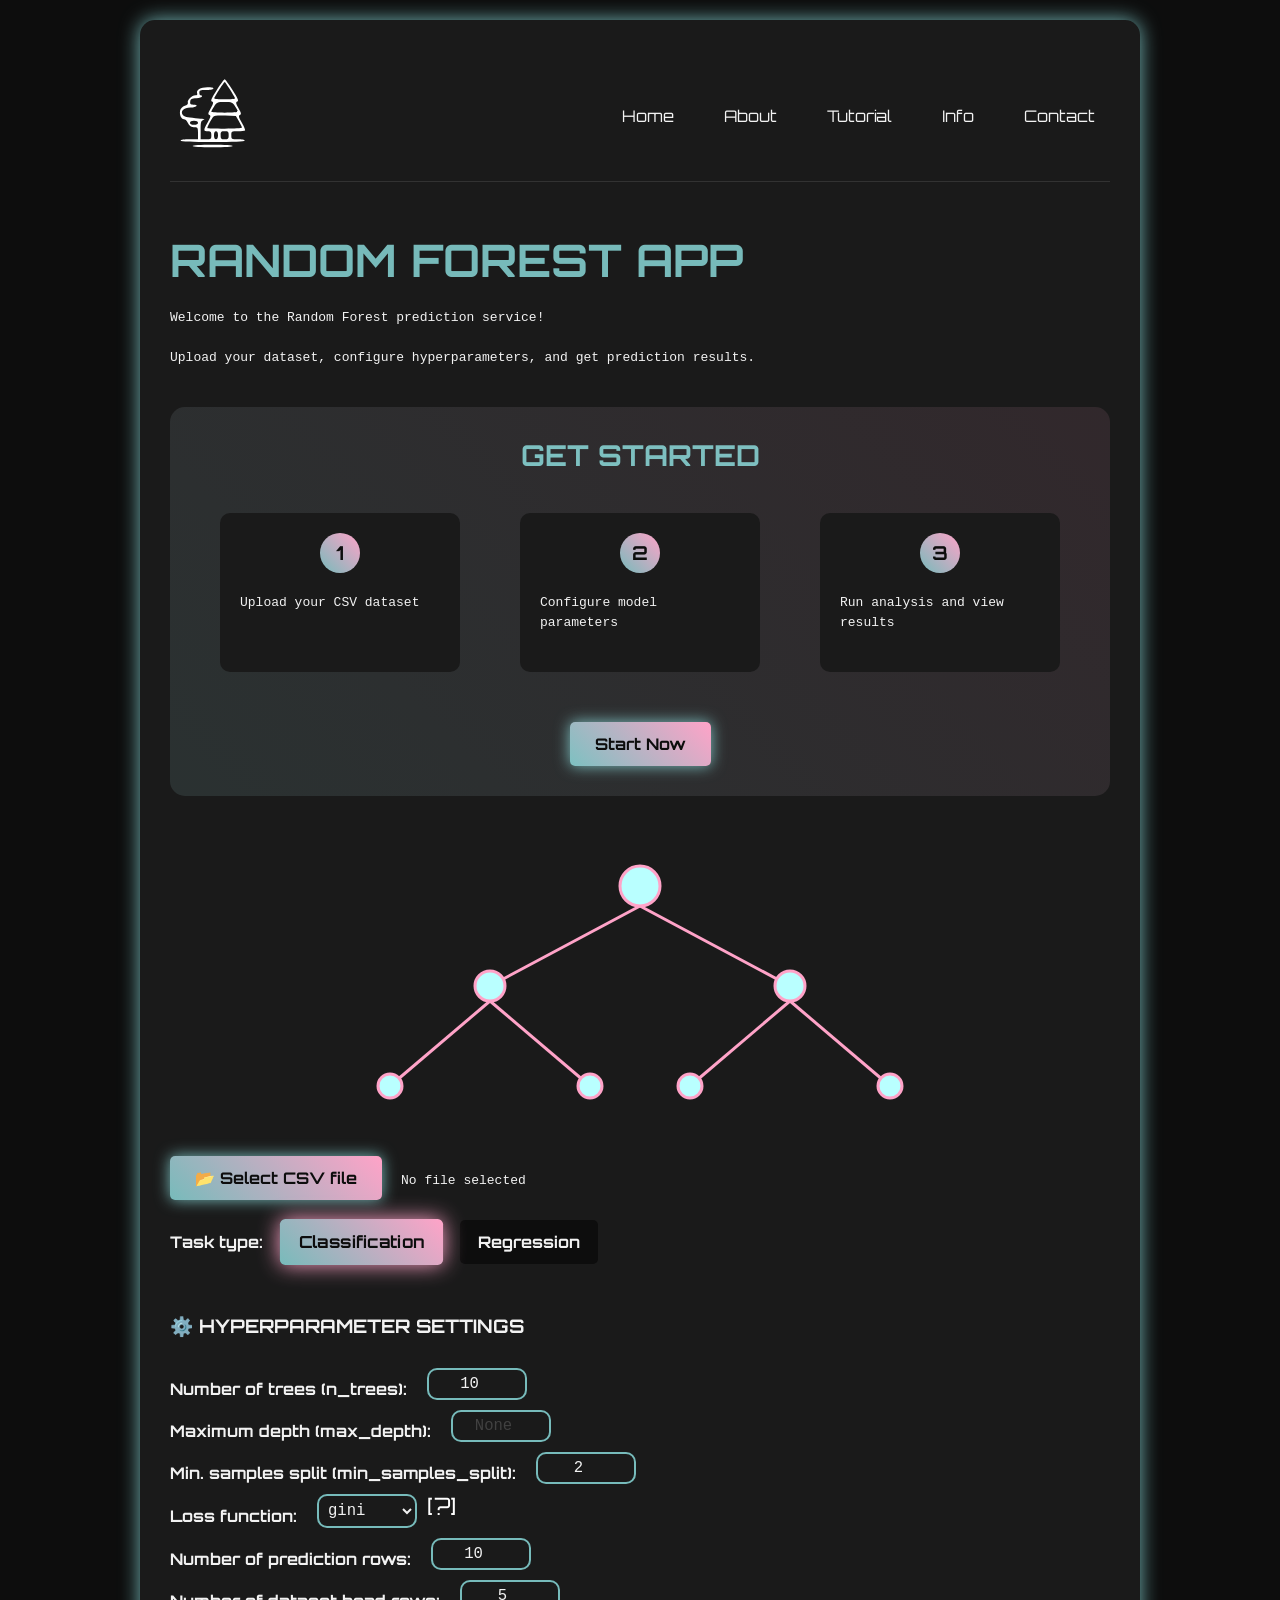
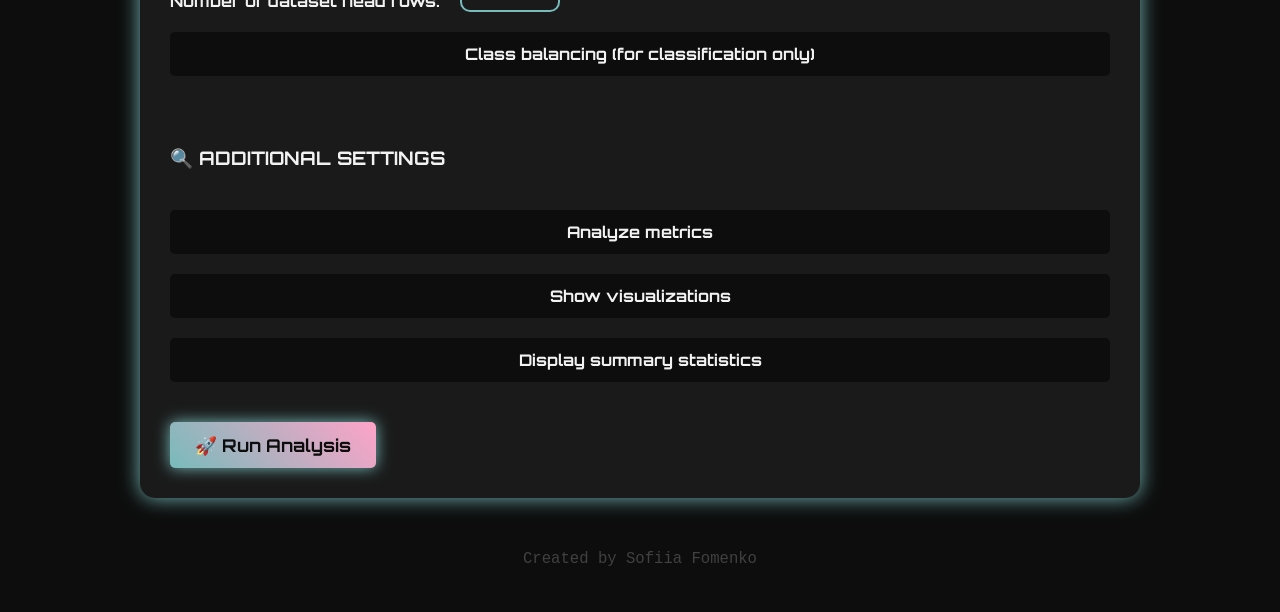
<file: templates/index.html>
<!DOCTYPE html>
<html lang="en">
  <head>
    <meta charset="UTF-8">
    <meta name="viewport" content="width=device-width, initial-scale=1.0">
    <link rel="stylesheet" href="../static/css/style.css">
    <title>Random Forest</title>
  </head>
  <body>
    <div class="container">
      <!-- Navigačné menu -->
      <div class="nav-container">
        <div class="logo" data-page="home">
          <!-- SVG logo -->
          <svg version="1.0" xmlns="http://www.w3.org/2000/svg"
            width="64.000000pt" height="64.000000pt"
            viewBox="0 0 64.000000 64.000000"
            preserveAspectRatio="xMidYMid meet">
            <g
              transform="translate(0.000000,64.000000) scale(0.100000,-0.100000)"
              fill="white" stroke="none">
              <!-- Cesta SVG -->
              <path
                d="M351 490 c-41 -64 -48 -82 -36 -86 13 -5 12 -13 -9 -51 -21 -37 -23
            -45 -10 -50 12 -4 9 -15 -15 -58 -32 -56 -31 -65 6 -65 19 0 23 -5 23 -30 0
            -28 -2 -30 -40 -30 l-40 0 0 69 c0 62 2 69 23 77 15 5 -3 9 -62 13 -65 5 -86
            10 -95 23 -19 30 4 53 58 56 48 3 66 22 20 22 -21 0 -25 4 -22 23 2 18 10 23
            46 25 23 2 42 7 42 13 0 5 -4 9 -10 9 -5 0 -10 9 -10 20 0 17 7 20 49 20 28 0
            53 5 56 10 4 6 -13 10 -44 10 -52 0 -87 -21 -77 -46 3 -9 -2 -14 -14 -14 -25
            0 -63 -37 -56 -55 3 -8 -6 -17 -23 -23 -18 -6 -31 -20 -35 -36 -7 -30 8 -66
            29 -66 8 0 20 -10 26 -22 15 -29 28 -38 57 -38 19 0 22 -5 22 -45 l0 -45 -65
            0 c-37 0 -65 -4 -65 -10 0 -6 87 -10 240 -10 153 0 240 4 240 10 0 6 -22 10
            -50 10 -49 0 -50 1 -50 30 0 29 1 30 48 30 27 0 51 3 55 6 3 3 -7 30 -24 59
            -24 43 -27 54 -15 58 13 5 11 13 -10 50 -21 38 -22 46 -9 51 12 4 5 22 -36 86
            -28 44 -55 80 -59 80 -4 0 -31 -36 -59 -80z m99 3 c19 -32 37 -61 38 -65 2 -5
            -33 -8 -78 -8 -45 0 -80 3 -78 8 9 22 73 122 78 122 3 0 21 -26 40 -57z m39
            -127 c12 -18 21 -36 21 -40 0 -3 -45 -6 -100 -6 -55 0 -100 3 -100 6 0 4 9 22
            21 40 20 32 24 34 79 34 55 0 59 -2 79 -34z m28 -111 c12 -22 23 -43 23 -47 0
            -5 -58 -8 -130 -8 -72 0 -130 2 -130 5 0 9 31 68 43 83 7 9 34 12 91 10 l80
            -3 23 -40z m-307 -10 c0 -10 -10 -15 -30 -15 -20 0 -30 5 -30 15 0 10 10 15
            30 15 20 0 30 -5 30 -15z m150 -95 c0 -20 -5 -30 -15 -30 -10 0 -15 10 -15 30
            0 20 5 30 15 30 10 0 15 -10 15 -30z m80 0 c0 -27 -3 -30 -30 -30 -27 0 -30 3
            -30 30 0 27 3 30 30 30 27 0 30 -3 30 -30z" />
              <path
                d="M170 70 c0 -6 57 -10 150 -10 93 0 150 4 150 10 0 6 -57 10 -150 10
            -93 0 -150 -4 -150 -10z" />
            </g>
          </svg>
        </div>
        <div class="nav-menu">
          <!-- Odkazy na jednotlivé stránky -->
          <a href="#home" class="nav-link active" data-page="home">Home</a>
          <a href="#about" class="nav-link" data-page="about">About</a>
          <a href="#tutorial" class="nav-link" data-page="tutorial">Tutorial</a>
          <a href="#info" class="nav-link" data-page="info">Info</a>
          <a href="#contact" class="nav-link" data-page="contact">Contact</a>
        </div>
      </div>

      <!-- Domovská stránka -->
      <div id="home-page" class="page-container active">
        <h1 class="animated-title">Random Forest App</h1>
        <p class="typewriter">Welcome to the Random Forest prediction
          service!</p>
        <p class="typewriter">Upload your dataset, configure hyperparameters,
          and get prediction results.</p>

        <!-- Sekcia "Začať" -->
        <div class="get-started-container">
          <h2 class="get-started-title">Get Started</h2>
          <div class="get-started-steps">
            <div class="step-card">
              <div class="step-number">1</div>
              <p>Upload your CSV dataset</p>
            </div>
            <div class="step-card">
              <div class="step-number">2</div>
              <p>Configure model parameters</p>
            </div>
            <div class="step-card">
              <div class="step-number">3</div>
              <p>Run analysis and view results</p>
            </div>
          </div>
          <a href="#form-section" class="styled-button">Start Now</a>
        </div>

        <!-- SVG ilustrácia pre Random Forest -->
        <div class="svg-container">
          <svg width="800" height="300" viewBox="0 0 800 300" fill="none"
            xmlns="http://www.w3.org/2000/svg">
            <!-- SVG prvky pre vizualizáciu -->
            <circle cx="400" cy="50" r="20" fill="#b9ffff" stroke="#ffa3c8"
              stroke-width="3" />
            <line x1="400" y1="70" x2="250" y2="150" stroke="#ffa3c8"
              stroke-width="3" />
            <circle cx="250" cy="150" r="15" fill="#b9ffff" stroke="#ffa3c8"
              stroke-width="3" />
            <line x1="250" y1="165" x2="150" y2="250" stroke="#ffa3c8"
              stroke-width="3" />
            <circle cx="150" cy="250" r="12" fill="#b9ffff" stroke="#ffa3c8"
              stroke-width="3" />
            <line x1="250" y1="165" x2="350" y2="250" stroke="#ffa3c8"
              stroke-width="3" />
            <circle cx="350" cy="250" r="12" fill="#b9ffff" stroke="#ffa3c8"
              stroke-width="3" />
            <line x1="400" y1="70" x2="550" y2="150" stroke="#ffa3c8"
              stroke-width="3" />
            <circle cx="550" cy="150" r="15" fill="#b9ffff" stroke="#ffa3c8"
              stroke-width="3" />
            <line x1="550" y1="165" x2="450" y2="250" stroke="#ffa3c8"
              stroke-width="3" />
            <circle cx="450" cy="250" r="12" fill="#b9ffff" stroke="#ffa3c8"
              stroke-width="3" />
            <line x1="550" y1="165" x2="650" y2="250" stroke="#ffa3c8"
              stroke-width="3" />
            <circle cx="650" cy="250" r="12" fill="#b9ffff" stroke="#ffa3c8"
              stroke-width="3" />
          </svg>
        </div>

        <!-- FORMULÁR -->
        <form action="/predict" method="post" enctype="multipart/form-data"
          id="form-section">
          <div class="input-group-file">
            <label for="file" class="custom-file-label">📂 Select CSV
              file</label>
            <input type="file" id="file" name="file" accept=".csv">
            <span class="file-name">No file selected</span>
          </div>

          <!-- Výber úlohy -->
          <div class="input-group-task">
            <label>Task type:</label>
            <input type="radio" id="classification" name="task"
              value="classification" checked>
            <label for="classification">Classification</label>
            <input type="radio" id="regression" name="task" value="regression">
            <label for="regression">Regression</label>
          </div>

          <!-- Nastavenie hyperparametrov -->
          <div class="hyperparams">
            <h3>⚙️ Hyperparameter Settings</h3>
            <div class="input-group">
              <label for="n_trees">Number of trees (n_trees):</label>
              <input type="number" name="n_trees" id="n_trees" value="10"
                min="1">
            </div>

            <div class="input-group">
              <label for="max_depth">Maximum depth (max_depth):</label>
              <input type="number" name="max_depth" id="max_depth"
                placeholder="None">
            </div>

            <div class="input-group">
              <label for="min_samples_split">Min. samples split
                (min_samples_split):</label>
              <input type="number" name="min_samples_split"
                id="min_samples_split" value="2" min="2">
            </div>

            <div class="input-group">
              <label for="loss">Loss function:</label>
              <select name="loss" id="loss">
                <!-- Možnosti budú pridané dynamicky -->
              </select>
              <span id="loss-help" class="help-icon"
                style="cursor: help;">[?]</span>
            </div>

            <!-- Počet riadkov -->
            <div class="input-group">
              <label for="display_rows">Number of prediction rows:</label>
              <input type="number" name="display_rows" id="display_rows"
                value="10" min="1">
            </div>

            <div class="input-group">
              <label for="head_rows">Number of dataset head rows:</label>
              <input type="number" name="head_rows" id="head_rows" value="5"
                min="1">
            </div>

            <input type="checkbox" id="balance_class_weights"
              name="balance_class_weights">
            <label for="balance_class_weights">Class balancing (for
              classification only)</label>
          </div>

          <!-- Ďalšie nastavenia -->
          <div class="extras">
            <h3>🔍 Additional Settings</h3>
            <input type="checkbox" id="analyze_metrics" name="analyze_metrics">
            <label for="analyze_metrics">Analyze metrics</label>

            <input type="checkbox" id="visualize" name="visualize">
            <label for="visualize">Show visualizations</label>

            <input type="checkbox" id="show_summary" name="show_summary">
            <label for="show_summary">Display summary statistics</label>
          </div>

          <button type="submit">🚀 Run Analysis</button>
        </form>
      </div>

      <!-- O stránke -->
      <div id="about-page" class="page-container">
        <h1>About Random Forest 🌳📊</h1>

        <h2>Introduction and Overview</h2>
        <p>
          Random Forest is an ensemble learning method that builds multiple
          decision trees and merges their predictions to produce a more accurate
          and stable prediction. By leveraging the power of multiple decision
          trees trained on random subsets of data (bootstrapping) and subsets of
          features, Random Forest effectively reduces overfitting and improves
          the overall predictive performance.
        </p>

        <h2>Historical Background 📜</h2>
        <p>
          Random Forest was first introduced by Leo Breiman in 2001, building on
          earlier concepts of ensemble methods, decision trees, and bootstrap
          aggregation (bagging). Leo Breiman’s influential paper, <a
            href="https://www.stat.berkeley.edu/~breiman/randomforest2001.pdf"
            target="_blank">"Random Forests"</a>, provided both the theoretical
          foundation and practical applications for this method. Since then,
          Random Forests have become one of the most widely used machine
          learning algorithms due to their simplicity, effectiveness, and
          versatility.
        </p>

        <h2>Algorithm Details ⚙️</h2>
        <p>
          Random Forest operates by training a multitude of decision trees
          independently:
        </p>
        <ul>
          <li><strong>Bootstrapping:</strong> Each tree is built from a
            bootstrap sample—a randomly selected subset of the training dataset
            (with replacement). This encourages diversity among trees.</li>
          <li><strong>Random Feature Selection:</strong> At each node split
            within a tree, a random subset of features is considered. This
            further enhances diversity and mitigates correlation between
            individual trees.</li>
          <li><strong>Aggregation:</strong> Final predictions are aggregated
            through majority voting (classification) or averaging (regression),
            greatly improving prediction stability.</li>
        </ul>

        <h2>Advantages of Random Forest 🌟</h2>
        <p>
          Random Forest offers several important benefits, including:
        </p>
        <ul>
          <li>Reduces overfitting compared to single decision trees.</li>
          <li>Handles both classification and regression tasks effectively.</li>
          <li>Performs well on high-dimensional datasets and large volumes of
            data.</li>
          <li>Provides built-in estimation of feature importance.</li>
          <li>Handles missing data and maintains accuracy even with noisy or
            incomplete datasets.</li>
        </ul>

        <h2>Limitations and Considerations ⚠️</h2>
        <p>
          Although highly effective, Random Forest has some limitations:
        </p>
        <ul>
          <li>Less interpretable than individual decision trees due to ensemble
            complexity.</li>
          <li>Computationally intensive with extremely large datasets or a high
            number of trees.</li>
          <li>May not perform optimally with very sparse data or when there is a
            dominance of irrelevant features.</li>
        </ul>

        <h2>Real-world Applications 🌎</h2>
        <p>
          Random Forest algorithms are used in various domains such as:
        </p>
        <ul>
          <li><strong>Medical Diagnostics:</strong> Disease prediction, medical
            image segmentation, diagnostics, and patient outcome
            predictions.</li>
          <li><strong>Finance:</strong> Credit risk scoring, fraud detection,
            investment portfolio management, and stock market prediction.</li>
          <li><strong>E-commerce & Recommendation Systems:</strong> User
            behavior modeling, product recommendation, customer segmentation,
            and churn prediction.</li>
          <li><strong>Natural Language Processing:</strong> Document
            classification, sentiment analysis, text categorization, and spam
            filtering.</li>
          <li><strong>Environmental Science:</strong> Remote sensing, habitat
            classification, forest cover monitoring, and predicting
            environmental risks.</li>
        </ul>

        <h2>Feature Importance Interpretation 🔍</h2>
        <p>
          One of the most valuable aspects of Random Forest is its built-in
          capability to evaluate the importance of individual features. This
          allows for meaningful insight into data-driven decisions, facilitating
          interpretability and supporting strategic decisions in research and
          industry.
        </p>

        <h2>Implementation and Tools 🛠️</h2>
        <p>
          Random Forest implementations are widely available in machine learning
          libraries and tools. Some popular libraries include:
        </p>
        <ul>
          <li><a
              href="https://scikit-learn.org/stable/modules/generated/sklearn.ensemble.RandomForestClassifier.html"
              target="_blank">Scikit-learn (Python)</a></li>
          <li><a href="https://cran.r-project.org/web/packages/randomForest/"
              target="_blank">RandomForest (R)</a></li>
          <li><a
              href="https://spark.apache.org/docs/latest/ml-classification-regression.html#random-forests"
              target="_blank">Apache Spark MLlib</a></li>
        </ul>

        <h2>Further Learning Resources 📖</h2>
        <p>
          To deepen your understanding of Random Forest algorithms, consider
          exploring these resources:
        </p>
        <ul>
          <li><a href="https://en.wikipedia.org/wiki/Random_forest"
              target="_blank">Wikipedia: Random Forest</a></li>
          <li><a
              href="https://towardsdatascience.com/understanding-random-forest-58381e0602d2"
              target="_blank">Towards Data Science: Understanding Random
              Forest</a></li>
          <li><a
              href="https://www.datacamp.com/tutorial/random-forests-classifier-python"
              target="_blank">DataCamp: Random Forest Classifier in
              Python</a></li>
          <li><a href="https://www.youtube.com/watch?v=J4Wdy0Wc_xQ"
              target="_blank">StatQuest: Random Forests Explained</a></li>
        </ul>

        <h2>Conclusion 🎓</h2>
        <p>
          Random Forest continues to be a fundamental algorithm in modern
          machine learning practice due to its robustness, versatility, and
          accuracy across various tasks and data types. Understanding its
          principles, advantages, limitations, and practical applications will
          equip you to harness its full potential in your projects.
        </p>

        <p>
          For a comprehensive historical perspective, we highly recommend
          reading the original foundational paper by Leo Breiman:
          <a href="https://www.stat.berkeley.edu/~breiman/randomforest2001.pdf"
            target="_blank">Random Forests (2001)</a>.
        </p>

      </div>

      <!-- Rozšírená stránka s návodom -->
      <div id="tutorial-page" class="page-container">
        <h1>Tutorial</h1>
        <p>
          Welcome to our comprehensive guide on using the Random Forest
          implementation provided on this platform. Our tool supports both
          classification and regression tasks, offering flexibility and high
          performance through a range of customizable hyperparameters. Whether
          you are new to machine learning or an experienced practitioner, this
          guide will help you make the most of our service.
        </p>

        <h2>File Format Requirements</h2>
        <p>
          When preparing your data, please ensure that your CSV file meets the
          following requirements:
        </p>
        <ul>
          <li>
            <strong>CSV Format:</strong> Your dataset must be a CSV file with
            comma-separated values.
          </li>
          <li>
            <strong>Data Types:</strong> Include both numerical and categorical
            features. While our implementation can handle a variety of data
            types, additional pre-processing might be necessary for optimal
            performance.
          </li>
          <li>
            <strong>Target Variable Placement:</strong> The target variable
            should be located in the last column of your CSV file.
          </li>
          <li>
            <strong>Data Quality:</strong> Ensure that your dataset is clean,
            with minimal missing values and outliers. Consider preprocessing
            steps such as normalization, encoding of categorical variables, or
            imputing missing values to improve model accuracy.
          </li>
          <li>
            <strong>Encoding for Classification:</strong> For classification
            tasks, make sure that class labels are properly encoded (either as
            numbers or clearly defined strings) to avoid confusion during model
            training.
          </li>
        </ul>

        <h2>Hyperparameters</h2>
        <p>
          Fine-tune your Random Forest model by adjusting the following
          hyperparameters:
        </p>
        <ul>
          <li>
            <strong>Number of Trees:</strong> Increasing the number of trees
            generally improves model stability and prediction accuracy, though
            it will also increase computation time. Experiment with different
            values to find the optimal balance.
          </li>
          <li>
            <strong>Maximum Depth:</strong> This parameter limits how deep each
            decision tree can grow. Setting a maximum depth can prevent
            overfitting by limiting model complexity. Leaving it empty allows
            trees to expand until they reach pure nodes or a minimum sample
            split.
          </li>
          <li>
            <strong>Min Samples Split:</strong> Defines the minimum number of
            samples required to split an internal node. A higher value may
            reduce model complexity and improve generalization, while a lower
            value allows the model to capture finer details.
          </li>
          <li>
            <strong>Loss Function:</strong> Choose the appropriate metric for
            your task. For classification, you can select Gini impurity or
            Entropy, while for regression, Mean Squared Error (MSE) or Mean
            Absolute Error (MAE) is recommended.
          </li>
        </ul>

        <h2>Model Training Process</h2>
        <p>
          During the training phase, our algorithm constructs multiple decision
          trees using random subsets of data and features. This process, known
          as bootstrap aggregating (or bagging), helps to reduce variance and
          enhance the model's ability to generalize. Detailed logs and progress
          indicators are available to monitor the training process, ensuring
          transparency and ease of use.
        </p>

        <h2>Understanding Results</h2>
        <p>
          Once the analysis is complete, you will receive several outputs to
          help you evaluate and interpret your model's performance:
        </p>
        <ul>
          <li>
            <strong>Predictions:</strong> The output predictions show the
            model’s decision for each entry in your dataset, whether it be class
            labels for classification or numerical values for regression.
          </li>
          <li>
            <strong>Metrics:</strong> Performance metrics are provided to
            evaluate model accuracy and reliability. For classification tasks,
            expect metrics such as accuracy, precision, recall, and F1-score.
            For regression, the tool provides RMSE, MAE, and R-squared values.
          </li>
          <li>
            <strong>Visualizations:</strong> Charts and plots such as feature
            importance graphs, confusion matrices, and residual plots help you
            visually assess model performance and gain insights into data
            patterns.
          </li>
          <li>
            <strong>Summary Statistics:</strong> Detailed statistical summaries
            offer an overview of your dataset, including data distributions,
            correlations, and key performance indicators.
          </li>
        </ul>

        <h2>Frequently Asked Questions</h2>
        <p>
          Here are some common questions and answers regarding our Random Forest
          implementation:
        </p>
        <ul>
          <li>
            <strong>Q:</strong> How do I determine the optimal number of
            trees?<br>
            <strong>A:</strong> Start with a moderate number (e.g., 100 trees)
            and incrementally increase the number while monitoring improvements
            in performance. Diminishing returns may indicate the optimal range.
          </li>
          <li>
            <strong>Q:</strong> What steps should I take if my model is
            overfitting?<br>
            <strong>A:</strong> Consider reducing the maximum depth of the
            trees, increasing the minimum samples split, or using
            cross-validation to ensure the model generalizes well on unseen
            data.
          </li>
          <li>
            <strong>Q:</strong> Is this tool suitable for time-series data?<br>
            <strong>A:</strong> While primarily designed for tabular data, you
            can preprocess time-series data to extract relevant features.
            However, for specific time-series tasks, dedicated models may yield
            better results.
          </li>
          <li>
            <strong>Q:</strong> Are there any limitations regarding dataset
            size?<br>
            <strong>A:</strong> There is no strict limit, but very large
            datasets may require additional computational resources. Consider
            sampling or distributed processing for extremely large datasets.
          </li>
        </ul>

        <h2>Conclusion</h2>
        <p>
          This guide provides an in-depth overview of the Random Forest
          implementation available on our platform. By following these
          guidelines, you can effectively tailor your model to address both
          classification and regression challenges. For further details, refer
          to our full documentation or contact our support team.
        </p>

        <h2>Additional Resources</h2>
        <p>
          To expand your knowledge and improve your data science skills, explore
          the following resources:
        </p>
        <ul>
          <li>
            In-depth documentation on decision trees and ensemble learning
            methods.
          </li>
          <li>
            Articles and tutorials on hyperparameter tuning and model evaluation
            techniques.
          </li>
          <li>
            Community forums and discussion boards for tips, best practices, and
            troubleshooting advice.
          </li>
        </ul>

        <p>
          We hope this extended tutorial enriches your experience and empowers
          you to achieve optimal results with our Random Forest service. Happy
          modeling and data exploration!
        </p>
      </div>

      <!-- Rozšírená stránka s informáciami -->
      <div id="info-page" class="page-container">
        <h1>Data Information and Model Details</h1>
        <p>
          Our Random Forest model is robust and versatile, capable of handling
          both categorical and quantitative data types effectively. Proper data
          preparation is key to maximizing predictive accuracy and reliability.
          Here are detailed guidelines to help you achieve optimal results:
        </p>

        <ul>
          <li>
            <strong>Categorical Data:</strong>
            Categorical features are automatically preprocessed by our model,
            typically using methods such as label encoding or one-hot encoding.
            Label encoding assigns each category a unique integer, while one-hot
            encoding creates binary columns for each category. The choice of
            encoding significantly impacts model performance, especially with
            high-cardinality features. Consider manually preprocessing
            categories when specific domain knowledge can enhance results.
          </li>

          <li>
            <strong>Quantitative Data:</strong>
            Quantitative (numerical) features often require scaling to ensure
            optimal model performance. Common scaling techniques include
            StandardScaler (z-score normalization) or Min-Max scaling. Scaling
            helps prevent features with larger magnitudes from dominating the
            learning process, improving model stability and predictive accuracy.
          </li>

          <li>
            <strong>Number of Attributes (Feature Selection):</strong>
            Using too many features can lead to overfitting, where the model
            performs excellently on training data but poorly on new data.
            Feature selection methods such as recursive feature elimination,
            mutual information, or variance thresholding can help identify and
            remove redundant or irrelevant features, thus enhancing model
            generalization.
          </li>

          <li>
            <strong>Potential Values and Data Quality:</strong>
            Data consistency is essential. Outliers, missing values,
            inconsistent formatting, or incorrect data types can severely
            degrade model performance. We recommend thorough preprocessing,
            including:
            <ul>
              <li>Removing or imputing missing values using mean, median, mode,
                or advanced methods like KNN or predictive imputation.</li>
              <li>Detecting and handling outliers through methods like IQR or
                z-score analysis.</li>
              <li>Ensuring consistent data types across the dataset to prevent
                training errors or inaccuracies.</li>
            </ul>
          </li>

          <li>
            <strong>Hyperparameter Tuning:</strong>
            Hyperparameters such as the number of trees (n_trees), maximum depth
            (max_depth), minimum samples required for a node split
            (min_samples_split), and loss function are critical for tuning model
            performance:
            <ul>
              <li><strong>Number of Trees (n_trees):</strong> Increasing the
                number of trees reduces variance and increases prediction
                stability, though it also raises computational costs.</li>
              <li><strong>Maximum Depth (max_depth):</strong> Limiting the depth
                of trees prevents overfitting and controls complexity.</li>
              <li><strong>Min Samples Split (min_samples_split):</strong>
                Increasing this parameter reduces model sensitivity to noise,
                ensuring more generalizable results.</li>
              <li><strong>Loss Function:</strong> Selecting appropriate metrics
                such as Gini or Entropy (classification) or MSE/MAE (regression)
                significantly impacts model accuracy and performance.</li>
            </ul>
          </li>
        </ul>

        <h2>How the Random Forest Model Works</h2>
        <p>
          A Random Forest is an ensemble model composed of multiple decision
          trees, each trained on random subsets of data and features.
          Predictions are made by aggregating outputs from individual
          trees—majority voting for classification or averaging for
          regression—resulting in robust and accurate predictions. Its ability
          to handle nonlinear relationships and complex interactions among
          features makes it highly effective across diverse datasets.
        </p>

        <h2>Interpretability and Feature Importance</h2>
        <p>
          Random Forest models provide built-in interpretability through feature
          importance scores. These scores indicate how much each feature
          contributes to the final prediction. Analyzing feature importance
          helps identify key predictors, facilitating better data-driven
          decisions and insightful interpretations.
        </p>

        <h2>Best Practices for Data Preparation</h2>
        <p>
          Follow these guidelines to enhance model performance:
        </p>
        <ul>
          <li>Always conduct exploratory data analysis (EDA) to understand
            feature distributions, relationships, and anomalies.</li>
          <li>Balance categorical features by merging categories with low
            frequency.</li>
          <li>Test multiple encoding methods and scaling strategies to determine
            the best preprocessing pipeline.</li>
          <li>Split data into training, validation, and testing sets to assess
            model performance reliably and prevent data leakage.</li>
        </ul>

        <h2>Model Limitations and Considerations</h2>
        <p>
          While highly effective, Random Forest models have some limitations:
        </p>
        <ul>
          <li>Computational intensity can increase significantly with larger
            datasets or high numbers of trees.</li>
          <li>Less interpretable compared to individual decision trees due to
            ensemble complexity, although feature importance aids
            interpretability.</li>
          <li>Performance can degrade if data contains a large proportion of
            irrelevant or highly correlated features.</li>
        </ul>

        <h2>Additional Recommendations</h2>
        <p>
          Regularly monitor and validate model performance. Periodic retraining
          with new data and recalibrating hyperparameters will ensure sustained
          accuracy over time. Leverage automated hyperparameter tuning methods
          (e.g., Grid Search, Randomized Search) for optimal results.
        </p>

        <p>
          Our Random Forest implementation is versatile and powerful when used
          correctly. With careful data preparation and thoughtful hyperparameter
          tuning, you'll be equipped to achieve outstanding predictive
          performance.
        </p>

        <div class="forest-container">
          <div class="tree"></div>
          <div class="tree"></div>
          <div class="tree"></div>
          <div class="tree"></div>
          <div class="tree"></div>
          <div class="tree"></div>
        </div>
      </div>

      <!-- Kontaktná stránka -->
      <div id="contact-page" class="page-container">
        <h1>Contact</h1>
        <p>If you have questions or need assistance with the Random Forest
          service, please reach out to:</p>
        <p>Email: <a
            href="mailto:sofiia.fomenko@student.tuke.sk">sofiia.fomenko@student.tuke.sk</a></p>
        <p>GitHub: <a href="https://github.com/sofiiafomenko/random-forest-app"
            target="_blank">https://github.com/sofiiafomenko/random-forest-app</a></p>

      </div>
    </div>

    <footer>
      <p>Created by Sofiia Fomenko</p>
    </footer>

    <script>
    // Funkcionalita navigácie
    document.querySelectorAll('.nav-link, .logo').forEach(item => {
      item.addEventListener('click', function(e) {
        e.preventDefault();
        
        // Získanie stránky, ktorá sa má zobraziť
        const pageId = this.getAttribute('data-page');
        
        // Odstránenie aktívnej triedy zo všetkých odkazov
        document.querySelectorAll('.nav-link').forEach(link => {
          link.classList.remove('active');
        });
        
        // Pridanie aktívnej triedy na kliknutý odkaz
        if (this.classList.contains('nav-link')) {
          this.classList.add('active');
        } else {
          // Ak bolo kliknuté na logo, aktivovať domovský odkaz
          document.querySelector('.nav-link[data-page="home"]').classList.add('active');
        }
        
        // Skrytie všetkých stránok
        document.querySelectorAll('.page-container').forEach(page => {
          page.classList.remove('active');
        });
        
        // Zobrazenie vybranej stránky
        document.getElementById(`${pageId}-page`).classList.add('active');
        
        // Aktualizácia hash v URL
        window.location.hash = pageId;
      });
    });
    
    // Spracovanie hash v URL pri načítaní stránky
    window.addEventListener('load', function() {
      const hash = window.location.hash.substring(1);
      if (hash) {
        const pageIds = ['home', 'about', 'Tutorial', 'info', 'contact'];
        if (pageIds.includes(hash)) {
          // Najskôr skryť všetky stránky
          document.querySelectorAll('.page-container').forEach(page => {
            page.classList.remove('active');
          });
          
          // Zobrazenie stránky, ktorá zodpovedá hash
          document.getElementById(`${hash}-page`).classList.add('active');
          
          // Aktualizácia aktívneho odkazu
          document.querySelectorAll('.nav-link').forEach(link => {
            link.classList.remove('active');
          });
          document.querySelector(`.nav-link[data-page="${hash}"]`).classList.add('active');
        }
      }
    });

    // Objekt s možnosťami funkcie straty
    const lossOptions = {
      classification: [
        { value: 'gini', label: 'gini', explanation: 'Používa Giniho index na vyhodnotenie nečistoty.' },
        { value: 'entropy', label: 'entropy', explanation: 'Používa entropiu na výpočet informačného zisku.' }
      ],
      regression: [
        { value: 'mse', label: 'mse', explanation: 'Stredná kvadratická chyba: citlivá na veľké chyby.' },
        { value: 'mae', label: 'mae', explanation: 'Stredná absolútna chyba: menej citlivá na odľahlé hodnoty.' }
      ]
    };
  
    // Funkcia na aktualizáciu možností funkcie straty na základe vybranej úlohy
    function updateLossOptions() {
      let task;
      const taskRadios = document.querySelectorAll('input[name="task"]');
      taskRadios.forEach(radio => {
        if (radio.checked) {
          task = radio.value;
        }
      });
      const lossSelect = document.getElementById('loss');
      lossSelect.innerHTML = ''; // vyčistenie možností
  
      const options = lossOptions[task];
      options.forEach((opt, index) => {
        const optionElem = document.createElement('option');
        optionElem.value = opt.value;
        optionElem.innerText = opt.label;
        if (index === 0) {
          optionElem.selected = true;
          updateLossHelp(opt.explanation);
        }
        lossSelect.appendChild(optionElem);
      });
    }
  
    // Funkcia na aktualizáciu nápovedy (atribút title) vedľa výberu funkcie straty
    function updateLossHelp(explanation) {
      document.getElementById('loss-help').title = explanation;
    }
  
    document.getElementById("file").addEventListener("change", function() {
      let fileName = this.files.length > 0 ? this.files[0].name : "Žiadny súbor nebol vybraný";
      document.querySelector(".file-name").textContent = fileName;
    });
  
    // Aktualizácia nápovedy pri zmene funkcie straty
    document.getElementById('loss').addEventListener('change', function() {
      let task;
      const taskRadios = document.querySelectorAll('input[name="task"]');
      taskRadios.forEach(radio => {
        if (radio.checked) {
          task = radio.value;
        }
      });
      const selectedValue = this.value;
      const opts = lossOptions[task];
      const selectedOpt = opts.find(opt => opt.value === selectedValue);
      if (selectedOpt) {
        updateLossHelp(selectedOpt.explanation);
      }
    });
  
    // Aktualizácia možností funkcie straty pri zmene typu úlohy
    document.querySelectorAll('input[name="task"]').forEach(radio => {
      radio.addEventListener('change', updateLossOptions);
    });
  
    // Pri kliknutí na ikonu nápovedy zobraziť vyskakovacie okno s vysvetlením
    document.getElementById('loss-help').addEventListener('click', function() {
      alert(this.title);
    });
  
    // Hladké posúvanie pre odkazy na kotvy
    document.querySelectorAll('a[href^="#"]').forEach(anchor => {
      anchor.addEventListener('click', function (e) {
        // Navigácia na stránke je spracovaná samostatne, takže tu spracovávame
        // iba posúvanie v rámci kotiev na stránke
        if (this.getAttribute('data-page')) {
          return; // Nechať navigáciu na stránke spracovať túto akciu
        }
        
        e.preventDefault();
        const targetId = this.getAttribute('href');
        if (targetId === '#') return;
        
        const targetElement = document.querySelector(targetId);
        if (targetElement) {
          targetElement.scrollIntoView({
            behavior: 'smooth',
            block: 'start'
          });
        }
      });
    });

    // Inicializácia pri načítaní stránky
    document.addEventListener('DOMContentLoaded', updateLossOptions);
</script>
  </body>
</html>
</file>
<file: static/css/style.css>
/* Улучшенный стиль с контейнерами, отступами и анимациями */
@import url('https://fonts.googleapis.com/css2?family=Orbitron:wght@400;700&display=swap');

:root {
    --primary-color: rgba(159, 255, 255, 0.7);
    --secondary-color: #ffa3c8;
    --bg-color: #0d0d0d;
    --accent-color: #1a1a1a;
    --text-color: #f2f2f2;
    --neon-glow: rgba(159, 255, 255, 0.7);
    --table-border: #333;
}

* {
    margin: 0;
    padding: 0;
    box-sizing: border-box;
}


footer p {
    text-align: center;
    margin-top: 50px;
    font-size: 1.2em;
    color: rgb(65, 65, 65)
}

p {
    font-size: 1em;
    line-height: 1.5em;
    color: var(--text-color);
    margin-top: 20px;
    margin-bottom: 20px;
    text-align: justify;
    font-family: monospace;
}

a {
    color: var(--primary-color);
    text-decoration: none;
    transition: 0.3s;
}

.explanation {
    font-size: 1.2em;
    color: var(--text-color);
    margin-top: 20px;
    margin-bottom: 50px;
    font-family: monospace;
}

body {
    font-family: 'Orbitron', sans-serif;
    background: var(--bg-color);
    color: var(--text-color);
    padding: 20px;
    text-align: left;
    animation: fadeIn 1.5s ease-in-out;
}


@keyframes fadeIn {
    from {
        opacity: 0;
        transform: scale(0.9);
    }

    to {
        opacity: 1;
        transform: scale(1);
    }
}

/* Контейнеры для центрирования содержимого */
.container {
    max-width: 1000px;
    margin: auto;
    background: var(--accent-color);
    border-radius: 15px;
    padding: 30px;
    box-shadow: 0 0 20px var(--neon-glow);
    animation: slideIn 1.5s ease-out;
}

@keyframes slideIn {
    from {
        transform: translateY(-50px);
        opacity: 0;
    }

    to {
        transform: translateY(0);
        opacity: 1;
    }
}

h1,
h2,
h3 {
    margin-bottom: 20px;
    margin-top: 50px;
    font-weight: bold;
    text-transform: uppercase;
}

.animated-title {
    font-size: 2.8em;
    color: var(--primary-color);
    animation: glow 1.5s infinite alternate, float 3s infinite ease-in-out;
}

@keyframes glow {
    0% {
        text-shadow: 0 0 5px var(--primary-color);
    }

    100% {
        text-shadow: 0 0 15px var(--primary-color);
    }
}

@keyframes float {
    0% {
        transform: translateY(0px);
    }

    50% {
        transform: translateY(-5px);
    }

    100% {
        transform: translateY(0px);
    }
}

button {
    font-size: 1.1em;
    font-family: 'Orbitron', sans-serif;
    font-weight: bold;
    padding: 12px 25px;
    margin-top: 20px;
    border: none;
    border-radius: 5px;
    cursor: pointer;
    transition: 0.3s;
    background: linear-gradient(45deg, var(--primary-color), var(--secondary-color));
    color: var(--bg-color);
    box-shadow: 0 0 15px var(--neon-glow);
}

button:hover {
    transform: scale(1.1);
    box-shadow: 0 0 10px var(--primary-color);
}

.metrics-list li {
    background: linear-gradient(45deg, var(--primary-color), var(--secondary-color));
    padding: 12px;
    margin-top: 20px;
    border-radius: 7px;
    color: var(--bg-color);
    font-weight: bold;
    box-shadow: 0 0 10px var(--neon-glow);
    transition: transform 0.3s;
}

.metrics-list li:hover {
    transform: scale(1.1);
    box-shadow: 0 0 20px var(--primary-color);
}

.metric-explanations li {
    font-size: 1.2em;
    color: var(--text-color);
    margin-top: 20px;
    margin-bottom: 50px;
    font-family: monospace;
    text-align: justify;
}

table {
    overflow-x: auto;
    max-width: 100%;
    border-collapse: collapse;
    background: var(--accent-color);
    box-shadow: 0 4px 15px var(--neon-glow);
    font-family: monospace;
}

table th,
table td {
    border: 1px solid var(--table-border);
    padding: 15px;
    text-align: center;
}

table th {
    background: linear-gradient(45deg, var(--primary-color), var(--secondary-color));
    color: var(--bg-color);
    font-weight: 700;
    box-shadow: 0 0 10px var(--secondary-color);
}

img {
    max-width: 100%;
    height: auto;
    border-radius: 10px;
    transition: 0.3s;
}

ul {
    list-style: none;
    padding-left: 0;
    font-family: monospace;



}

ul li {
    margin-top: 20px;

    color: var(--text-color);
    text-align: justify;
}

.forest-container {
    display: flex;
    justify-content: center;
    align-items: center;
    gap: 15px;
    margin-top: 20px;
}

.tree {
    width: 50px;
    height: 100px;
    background-color: #4CAF50;
    border-radius: 10px;
    position: relative;
    animation: grow 2s ease-in-out infinite alternate;
}

.tree::before {
    content: '';
    position: absolute;
    bottom: -20px;
    left: 50%;
    width: 15px;
    height: 20px;
    background-color: #8B5A2B;
    border-radius: 5px;
    transform: translateX(-50%);
}

@keyframes grow {
    from {
        transform: scaleY(0.8);
    }

    to {
        transform: scaleY(1.0);
    }
}

/* Радиокнопки и чекбоксы */
input[type="radio"],
input[type="checkbox"] {
    display: none;
}


input[type="radio"]+label,
input[type="checkbox"]+label {
    display: inline-block;
    cursor: pointer;
    padding: 12px 18px;

    border-radius: 5px;
    font-weight: bold;
    text-align: center;
    background: var(--bg-color);
    color: var(--text-color);
    transition: 0.3s;

}

input[type="radio"]:checked+label,
input[type="checkbox"]:checked+label {
    background: linear-gradient(45deg, var(--primary-color), var(--secondary-color));
    color: var(--bg-color);
    box-shadow: 0 0 20px var(--secondary-color);
    transform: scale(1.04);
}

.results-section {
    overflow-x: auto;
    max-width: 100%;
}

.predictions-section {
    overflow-x: auto;
    max-width: 100%;
}

.head-section {
    overflow-x: auto;
    max-width: 100%;
}

.input-group-task {
    display: flex;
    flex-direction: row;
    justify-content: left;
    align-items: center;
}


.input-group {
    display: flex;
    flex-direction: row;
    justify-content: left;
    align-items: center;
}

.input-group label {
    margin-right: 20px;
}

/* Улучшенные поля выбора количества */
input[type="number"] {
    width: 100px;
    padding: 5px;
    margin-left: 0px;
    margin-right: 0px;
    margin-top: 10px;
    font-size: 1.2em;
    text-align: center;
    border: 2px solid var(--primary-color);
    border-radius: 10px;
    background: var(--accent-color);
    color: var(--text-color);

    transition: all 0.3s ease-in-out;
    font-family: monospace;
}

input[type="number"]::placeholder {
    color: rgb(65, 65, 65);
    font-family: monospace;
}

input[type="number"]:focus {
    box-shadow: 0 0 20px var(--highlight);
    transform: scale(1.1);
}

input[type="file"] {
    display: none;
}

.svg-container {
    display: flex;
    flex-direction: row;
    justify-content: center;
    align-items: center;
}


.custom-file-label {
    display: inline-block;
    font-weight: bold;
    padding: 12px 25px;
    margin-top: 20px;
    border: none;
    border-radius: 5px;
    cursor: pointer;
    transition: 0.3s;
    background: linear-gradient(45deg, var(--primary-color), var(--secondary-color));
    color: var(--bg-color);
    box-shadow: 0 0 15px var(--neon-glow);
}

.custom-file-label:hover {
    transform: scale(1.1);
    box-shadow: 0 0 10px var(--primary-color);
}

.file-name {
    margin-left: 15px;
    color: var(--text-color);
    font-family: monospace;
}

.help-icon {
    font-size: 1.5em;
    color: rgb(255, 255, 255);
    cursor: pointer;
    transition: 0.3s;
    margin-left: 10px;
    align-items: center;
}


select {
    padding: 5px;
    margin-left: 0px;
    margin-right: 0px;
    margin-top: 10px;
    font-size: 1.2em;
    border: 2px solid var(--primary-color);
    border-radius: 10px;
    background: var(--accent-color);
    color: var(--text-color);

    transition: all 0.3s ease-in-out;
    font-family: monospace;
}

label {
    display: block;
    margin-top: 40px;
    font-weight: bold;
    margin-top: 20px;
}

.styled-button {
    display: inline-block;
    font-weight: bold;
    padding: 12px 25px;
    margin-top: 20px;
    border: none;
    border-radius: 5px;
    cursor: pointer;
    transition: 0.3s;
    background: linear-gradient(45deg, var(--primary-color), var(--secondary-color));
    color: var(--bg-color);
    box-shadow: 0 0 15px var(--neon-glow);
}

.styled-button:hover {
    background: linear-gradient(45deg, var(--primary-color), var(--secondary-color));
    box-shadow: 0 0 30px var(--secondary-color);
    transform: scale(1.1);
}

.extras {
    display: flex;
    flex-direction: column;
    justify-content: left;
    align-items: left;
    margin-bottom: 20px;
}

.hyperparams {
    display: flex;
    flex-direction: column;
    justify-content: left;
    align-items: left;
    margin-bottom: 20px;

}

.divider {
    border: none;
    border-top: 1px solid #323232;
    margin-top: 50px;
}

.input-group-task label {
    margin-right: 20px;
}

.forest-container {
    display: flex;
    justify-content: center;
    align-items: center;
    gap: 2rem;
    margin-top: 20px;
}

.tree {
    width: 80px;
    height: 80px;
    background-color: #376037;
    border-radius: 10px;
    position: relative;
    animation: grow 2s ease-in-out infinite alternate;

}

.tree::before {
    content: '';
    position: absolute;
    bottom: -20px;
    left: 50%;
    width: 15px;
    height: 20px;
    background-color: #573313;
    border-radius: 5px;
    transform: translateX(-50%);
}

@media (max-width: 500px) {

    .animated-title {
        font-size:
            2.2em;
    }

    .input-group-task {
        flex-direction: column;
    }

    .input-group-task label {
        margin-right: 0px;
    }

    .input-group-file {
        display: flex;
        flex-direction: column;
        justify-content: center;
        align-items: center;

    }

    .file-name {
        font-size: 0.8em;
        align-self: center;
        margin-top: 10px;
        font-family: monospace;
        margin-left: 0px;
    }



}

.nav-container {
    display: flex;
    justify-content: space-between;
    align-items: center;
    padding: 20px 0;
    border-bottom: 1px solid #323232;
    margin-bottom: 30px;
}

.logo {
    font-size: 1.5em;
    font-weight: bold;
    color: var(--primary-color);
    text-shadow: 0 0 5px var(--neon-glow);
}

.nav-menu {
    display: flex;
    gap: 20px;
}

.nav-link {
    color: var(--text-color);
    text-decoration: none;
    padding: 8px 15px;
    border-radius: 5px;
    transition: all 0.3s ease;
    font-family: 'Orbitron', sans-serif;
}

.nav-link:hover {
    background: linear-gradient(45deg, rgba(185, 255, 255, 0.2), rgba(255, 163, 200, 0.2));
    box-shadow: 0 0 10px var(--neon-glow);
    transform: translateY(-2px);
}

/* Get Started section */
.get-started-container {
    background: linear-gradient(45deg, rgba(185, 255, 255, 0.1), rgba(255, 163, 200, 0.1));
    border-radius: 15px;
    padding: 30px;
    margin: 40px 0;

    text-align: center;

}

@keyframes pulse {
    0% {
        box-shadow: 0 0 10px rgba(159, 255, 255, 0.4);
    }

    100% {
        box-shadow: 0 0 20px rgba(159, 255, 255, 0.7);
    }
}

.get-started-title {
    color: var(--primary-color);
    margin: 0px;
    margin-bottom: 40px;
    font-size: 1.8em;
}

/* Page container */
.page-container {
    display: none;

}

.page-container.active {
    display: block;
}



.get-started-steps {
    display: flex;
    justify-content: space-around;
    flex-wrap: wrap;
    gap: 20px;
    margin-bottom: 30px;
}

.step-card {
    background: var(--accent-color);
    border-radius: 10px;
    padding: 20px;
    width: 240px;
    text-align: center;
    transition: all 0.3s ease;
}

.step-card p {
    text-align: left;
}

.step-card:hover {
    transform: translateY(-10px);
    box-shadow: 0 0 15px var(--neon-glow);
}

.step-number {
    background: linear-gradient(45deg, var(--primary-color), var(--secondary-color));
    color: var(--bg-color);
    width: 40px;
    height: 40px;
    border-radius: 50%;
    display: flex;
    justify-content: center;
    align-items: center;
    margin: 0 auto 15px auto;
    font-weight: bold;
    font-size: 1.2em;
}

/* Mobile responsiveness */
@media (max-width: 768px) {
    .nav-container {
        flex-direction: column;
        gap: 15px;
    }

    .nav-menu {
        flex-wrap: wrap;
        justify-content: center;
    }

    .get-started-steps {
        flex-direction: column;
        align-items: center;
    }
}
</file>
